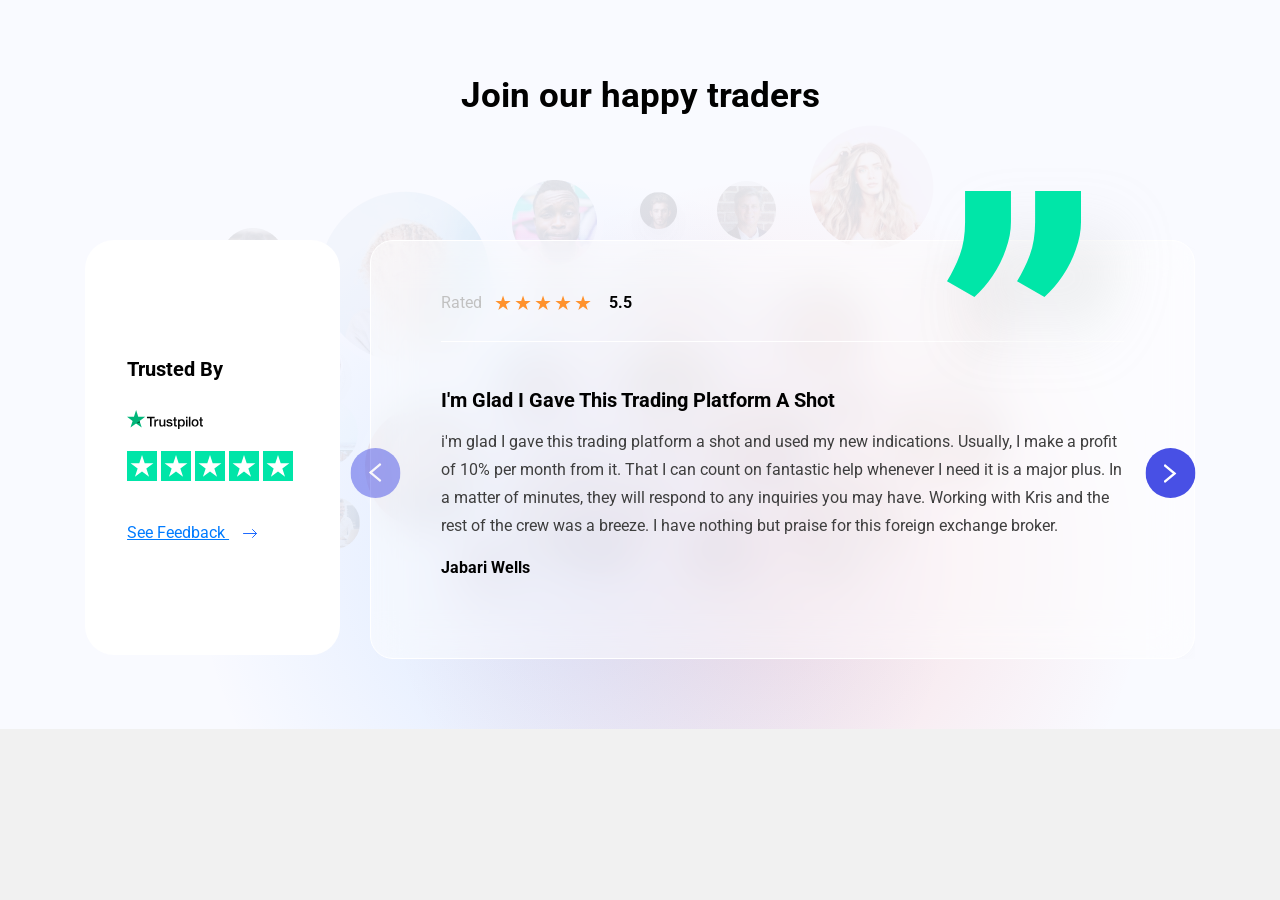
<file: index.html>
<!DOCTYPE html>
<html lang="en">
<head>
    <meta charset="UTF-8">
    <meta http-equiv="X-UA-Compatible" content="IE=edge">
    <meta name="viewport" content="width=device-width, initial-scale=1.0">
    <title>Document</title>

    <link rel="stylesheet" href="https://cdn.jsdelivr.net/npm/bootstrap@4.6.2/dist/css/bootstrap.min.css"
    integrity="sha384-xOolHFLEh07PJGoPkLv1IbcEPTNtaed2xpHsD9ESMhqIYd0nLMwNLD69Npy4HI+N" crossorigin="anonymous" />

  <link rel="stylesheet" href="css/owl.carousel.min.css">
  <link rel="stylesheet" href="css/owl.theme.default.css">
  <link rel="stylesheet" href="css/style.css"/>
 
<body>


    
  <!--TESTIMONIALS-->
  <section class="main-testimonials section-padding">
    <header class="main-testimonials__header text-center container">
      <h1 class="main-testimonials__title">Join our <span class="accent-gradient-color">happy traders</span></h1>
    </header>

    <div class="container">
      <div class="row ">
        <div class="col-lg-3 col-md-4 order-xl-0 order-lg-0 order-md-0 order-1">
          <div class="main-testimonials__trustpilot">
            <h2 class="main-testimonials__trustpilot__title">
              trusted by
            </h2>


            <div class="main-testimonials__trustpilot-wrapper">
              <a class="main-testimonials__trustpilot-logo" href="#">
                <img src="./img/logo-trustpilot.svg" alt="logo company trustpilot" width="76" height="19">
              </a>

              <div class="main-testimonials__trustpilot-rating">
                <svg class="main-testimonials__trustpilot-icon" width="30" height="30" viewBox="0 0 30 30" fill="none"
                  xmlns="http://www.w3.org/2000/svg">
                  <rect width="30" height="30" fill="#00E5A8" />
                  <path
                    d="M15 4L17.6942 12.2918H26.4127L19.3593 17.4164L22.0534 25.7082L15 20.5836L7.94658 25.7082L10.6407 17.4164L3.58732 12.2918H12.3058L15 4Z"
                    fill="white" />
                </svg>
                <svg class="main-testimonials__trustpilot-icon" width="30" height="30" viewBox="0 0 30 30" fill="none"
                  xmlns="http://www.w3.org/2000/svg">
                  <rect width="30" height="30" fill="#00E5A8" />
                  <path
                    d="M15 4L17.6942 12.2918H26.4127L19.3593 17.4164L22.0534 25.7082L15 20.5836L7.94658 25.7082L10.6407 17.4164L3.58732 12.2918H12.3058L15 4Z"
                    fill="white" />
                </svg>
                <svg class="main-testimonials__trustpilot-icon" width="30" height="30" viewBox="0 0 30 30" fill="none"
                  xmlns="http://www.w3.org/2000/svg">
                  <rect width="30" height="30" fill="#00E5A8" />
                  <path
                    d="M15 4L17.6942 12.2918H26.4127L19.3593 17.4164L22.0534 25.7082L15 20.5836L7.94658 25.7082L10.6407 17.4164L3.58732 12.2918H12.3058L15 4Z"
                    fill="white" />
                </svg>
                <svg class="main-testimonials__trustpilot-icon" width="30" height="30" viewBox="0 0 30 30" fill="none"
                  xmlns="http://www.w3.org/2000/svg">
                  <rect width="30" height="30" fill="#00E5A8" />
                  <path
                    d="M15 4L17.6942 12.2918H26.4127L19.3593 17.4164L22.0534 25.7082L15 20.5836L7.94658 25.7082L10.6407 17.4164L3.58732 12.2918H12.3058L15 4Z"
                    fill="white" />
                </svg>
                <svg class="main-testimonials__trustpilot-icon" width="30" height="30" viewBox="0 0 30 30" fill="none"
                  xmlns="http://www.w3.org/2000/svg">
                  <rect width="30" height="30" fill="#00E5A8" />
                  <path
                    d="M15 4L17.6942 12.2918H26.4127L19.3593 17.4164L22.0534 25.7082L15 20.5836L7.94658 25.7082L10.6407 17.4164L3.58732 12.2918H12.3058L15 4Z"
                    fill="white" />
                </svg>
              </div>

            </div>

            <a class="main-testimonials__trustpilot-link" href="#">see feedback

              <svg class="main-testimonials__trustpilot-arrow-right" width="21" height="21" viewBox="0 0 21 21"
                fill="none" xmlns="http://www.w3.org/2000/svg">
                <path d="M13.5 6.49707L17.5 10.4991L13.5 14.5001" stroke="#1E6AFF" stroke-linecap="round"
                  stroke-linejoin="round" />
                <path d="M4.5 10.5H17.5" stroke="#1E6AFF" stroke-linecap="round" stroke-linejoin="round" />
              </svg>

            </a>
          </div>

        </div>

        <div class="col-lg-9 col-md-8 order-xl-1 order-lg-1 order-md-1 order-0">
          <div class="main-testimonials__feedback owl-theme owl-carousel owl-drag">
            <div class="main-testimonials__slide">

              <div class="main-testimonials__slide-rating">
                <span class="main-testimonials__slide-rating-text">rated</span>
                <div class="main-testimonials__slide-stars">
                  <svg width="16" height="16">
                    <use href="./icons/symbol-defs.svg#icon-star-gold"></use>
                  </svg>
                  <svg width="16" height="16">
                    <use href="./icons/symbol-defs.svg#icon-star-gold"></use>
                  </svg>
                  <svg width="16" height="16">
                    <use href="./icons/symbol-defs.svg#icon-star-gold"></use>
                  </svg>
                  <svg width="16" height="16">
                    <use href="./icons/symbol-defs.svg#icon-star-gold"></use>
                  </svg>
                  <svg width="16" height="16">
                    <use href="./icons/symbol-defs.svg#icon-star-gold"></use>
                  </svg>


                </div>
                <span class="main-testimonials__slide-grade">5.5</span>
              </div>

              <div class="main-testimonials__slide-header mb-2">

                <h2 class="main-testimonials__slide-title">
                  i'm glad I gave this trading platform a shot
                </h2>
              </div>

              <div class="main-testimonials__slide-body">
                <p class="main-testimonials__slide-text mb-3">
                  i'm glad I gave this trading platform a shot and used my new indications. Usually, I make a profit of
                  10%
                  per month from it. That I can count on fantastic help whenever I need it is a major plus. In a matter
                  of
                  minutes, they will respond to any inquiries you may have. Working with Kris and the rest of the crew
                  was
                  a breeze. I have nothing but praise for this foreign exchange broker.
                </p>
                <p class="main-testimonials__user-name">Jabari Wells</p>
              </div>

            </div>

            <div class="main-testimonials__slide">
              <div class="main-testimonials__slide-rating">
                <span class="main-testimonials__slide-rating-text">rated</span>
                <div class="main-testimonials__slide-stars">
                  <svg width="16" height="16">
                    <use href="./icons/symbol-defs.svg#icon-star-gold"></use>
                  </svg>
                  <svg width="16" height="16">
                    <use href="./icons/symbol-defs.svg#icon-star-gold"></use>
                  </svg>
                  <svg width="16" height="16">
                    <use href="./icons/symbol-defs.svg#icon-star-gold"></use>
                  </svg>
                  <svg width="16" height="16">
                    <use href="./icons/symbol-defs.svg#icon-star-gold"></use>
                  </svg>
                  <svg width="16" height="16">
                    <use href="./icons/symbol-defs.svg#icon-star-gold"></use>
                  </svg>


                </div>
                <span class="main-testimonials__slide-grade">5.5</span>
              </div>

              <div class="main-testimonials__slide-header mb-2">
                <h2 class="main-testimonials__slide-title">
                  i'm glad I gave this trading platform a shot
                </h2>

              </div>

              <div class="main-testimonials__slide-body">
                <p class="main-testimonials__slide-text mb-3">
                  It offers great services and tools.
                  I used it for about three or four months and enjoyed it well, but I ran into some issues that
                  shouldn't
                  be on such a platform. My problems were with customer service, they didn't respond quickly when I
                  needed
                  them and the problem wasn't properly resolved. The second problem is that the withdrawals were good in
                  the beginning. I hope that such a wonderful winning platform will solve these problems.
                </p>
                <p class="main-testimonials__user-name  ">Marquis Clarke</p>
              </div>
            </div>

            <div class="main-testimonials__slide">
              <div class="main-testimonials__slide-rating">
                <span class="main-testimonials__slide-rating-text">rated</span>
                <div class="main-testimonials__slide-stars">
                  <svg width="16" height="16">
                    <use href="./icons/symbol-defs.svg#icon-star-gold"></use>
                  </svg>
                  <svg width="16" height="16">
                    <use href="./icons/symbol-defs.svg#icon-star-gold"></use>
                  </svg>
                  <svg width="16" height="16">
                    <use href="./icons/symbol-defs.svg#icon-star-gold"></use>
                  </svg>
                  <svg width="16" height="16">
                    <use href="./icons/symbol-defs.svg#icon-star-gold"></use>
                  </svg>
                  <svg width="16" height="16">
                    <use href="./icons/symbol-defs.svg#icon-star-gold"></use>
                  </svg>


                </div>
                <span class="main-testimonials__slide-grade">5.5</span>
              </div>

              <div class="main-testimonials__slide-header mb-2">
                <h2 class="main-testimonials__slide-title">
                  Excellent trading platform.
                </h2>
              </div>

              <div class="main-testimonials__slide-body">
                <p class="main-testimonials__slide-text mb-3">
                  Especially appropriate for beginners. In the social trading system, you select a trader or traders,
                  link
                  to the account, and all of the traders are copied to your account. Of course, commissions are levied
                  on
                  such transactions. But it's worthwhile. All expenditures are covered by the profit gained from
                  duplicating trades on the platform)).
                </p>
                <p class="main-testimonials__user-name  ">Annabelle Adams</p>
              </div>
            </div>

            <div class="main-testimonials__slide">
              <div class="main-testimonials__slide-rating">
                <span class="main-testimonials__slide-rating-text">rated</span>
                <div class="main-testimonials__slide-stars">
                  <svg width="16" height="16">
                    <use href="./icons/symbol-defs.svg#icon-star-gold"></use>
                  </svg>
                  <svg width="16" height="16">
                    <use href="./icons/symbol-defs.svg#icon-star-gold"></use>
                  </svg>
                  <svg width="16" height="16">
                    <use href="./icons/symbol-defs.svg#icon-star-gold"></use>
                  </svg>
                  <svg width="16" height="16">
                    <use href="./icons/symbol-defs.svg#icon-star-gold"></use>
                  </svg>
                  <svg width="16" height="16">
                    <use href="./icons/symbol-defs.svg#icon-star-gold"></use>
                  </svg>


                </div>
                <span class="main-testimonials__slide-grade">5.5</span>
              </div>

              <div class="main-testimonials__slide-header mb-2">
                <h2 class="main-testimonials__slide-title">
                  I'm happy with its services.
                </h2>
              </div>

              <div class="main-testimonials__slide-body ">
                <p class="main-testimonials__slide-text mb-3">

                  I'm happy with its services, which include a state-of-the-art trading platform and an account manager
                  who is always available to help traders with advice and technical services.
                </p>
                <p class="main-testimonials__user-name  ">Matthew</p>
              </div>
            </div>

            <div class="main-testimonials__slide">

              <div class="main-testimonials__slide-rating">
                <span class="main-testimonials__slide-rating-text">rated</span>
                <div class="main-testimonials__slide-stars">
                  <svg width="16" height="16">
                    <use href="./icons/symbol-defs.svg#icon-star-gold"></use>
                  </svg>
                  <svg width="16" height="16">
                    <use href="./icons/symbol-defs.svg#icon-star-gold"></use>
                  </svg>
                  <svg width="16" height="16">
                    <use href="./icons/symbol-defs.svg#icon-star-gold"></use>
                  </svg>
                  <svg width="16" height="16">
                    <use href="./icons/symbol-defs.svg#icon-star-gold"></use>
                  </svg>
                  <svg width="16" height="16">
                    <use href="./icons/symbol-defs.svg#icon-star-gold"></use>
                  </svg>


                </div>
                <span class="main-testimonials__slide-grade">5.5</span>
              </div>

              <div class="main-testimonials__slide-header mb-2">
                <h2 class="main-testimonials__slide-title">
                  pro analytics
                </h2>
  
              </div>

              <div class="main-testimonials__slide-body">
                <p class="main-testimonials__slide-text mb-3">

                  I have two accounts here, I use one to test different strategies I can find, and the other one I use to
                  trade manually. The spread is pretty good, it works for my strategy. The most important thing for me is
                  the ability to withdraw my profit which they have allowed me to do irrespective of the amount, with no
                  delays
                </p>
                <p class="main-testimonials__user-name  ">Christopher Lee</p>
              </div>
 
            </div>

            <div class="main-testimonials__slide">
              <div class="main-testimonials__slide-rating">
                <span class="main-testimonials__slide-rating-text">rated</span>
                <div class="main-testimonials__slide-stars">
                  <svg width="16" height="16">
                    <use href="./icons/symbol-defs.svg#icon-star-gold"></use>
                  </svg>
                  <svg width="16" height="16">
                    <use href="./icons/symbol-defs.svg#icon-star-gold"></use>
                  </svg>
                  <svg width="16" height="16">
                    <use href="./icons/symbol-defs.svg#icon-star-gold"></use>
                  </svg>
                  <svg width="16" height="16">
                    <use href="./icons/symbol-defs.svg#icon-star-gold"></use>
                  </svg>
                  <svg width="16" height="16">
                    <use href="./icons/symbol-defs.svg#icon-star-gold"></use>
                  </svg>


                </div>
                <span class="main-testimonials__slide-grade">5.5</span>
              </div>
          
              <div class="main-testimonials__slide-header mb-2">
                <h2 class="main-testimonials__slide-title">
                  Adro is the best
                </h2>
              </div>
         
              <div class="main-testimonials__slide-body">
                <p class="main-testimonials__slide-text mb-3">
                  Bitcoin is not a luxury, it is a necessity for survival of our society...Adro is the best way to play
                  this trend. Being a Bitcoin trader, I know how difficult it is to move the market up or down and Adro
                  will definitely help you with this.
                </p>
                <p class="main-testimonials__user-name  ">Nicolò Orlando</p>
              </div>
            </div>

            <div class="main-testimonials__slide">
              <div class="main-testimonials__slide-rating">
                <span class="main-testimonials__slide-rating-text">rated</span>
                <div class="main-testimonials__slide-stars">
                  <svg width="16" height="16">
                    <use href="./icons/symbol-defs.svg#icon-star-gold"></use>
                  </svg>
                  <svg width="16" height="16">
                    <use href="./icons/symbol-defs.svg#icon-star-gold"></use>
                  </svg>
                  <svg width="16" height="16">
                    <use href="./icons/symbol-defs.svg#icon-star-gold"></use>
                  </svg>
                  <svg width="16" height="16">
                    <use href="./icons/symbol-defs.svg#icon-star-gold"></use>
                  </svg>
                  <svg width="16" height="16">
                    <use href="./icons/symbol-defs.svg#icon-star-gold"></use>
                  </svg>


                </div>
                <span class="main-testimonials__slide-grade">5.5</span>
              </div>

              <div class="main-testimonials__slide-header mb-2">
                          
              <h2 class="main-testimonials__slide-title">
                Highly recommended!
              </h2>
              </div>
          
              <div class="main-testimonials__slide-body">
                <p class="main-testimonials__slide-text mb-3">
                  I really like the conditions offered and the company`s attitude toward clients.
                </p>
                <p class="main-testimonials__user-name  ">Aamiyah Suttle</p>
              </div>

             
            </div>
            
            <div class="main-testimonials__slide">
              <div class="main-testimonials__slide-rating">
                <span class="main-testimonials__slide-rating-text">rated</span>
                <div class="main-testimonials__slide-stars">
                  <svg width="16" height="16">
                    <use href="./icons/symbol-defs.svg#icon-star-gold"></use>
                  </svg>
                  <svg width="16" height="16">
                    <use href="./icons/symbol-defs.svg#icon-star-gold"></use>
                  </svg>
                  <svg width="16" height="16">
                    <use href="./icons/symbol-defs.svg#icon-star-gold"></use>
                  </svg>
                  <svg width="16" height="16">
                    <use href="./icons/symbol-defs.svg#icon-star-gold"></use>
                  </svg>
                  <svg width="16" height="16">
                    <use href="./icons/symbol-defs.svg#icon-star-gold"></use>
                  </svg>


                </div>
                <span class="main-testimonials__slide-grade">5.5</span>
              </div>

              <div class="main-testimonials__slide-header mb-2">
                   
              <h2 class="main-testimonials__slide-title">
                Amazing
              </h2>
              </div>
          

              <div class="main-testimonials__slide-body">
                <p class="main-testimonials__slide-text mb-3">
                  AdroFx offers the best service on the market, had no problems here so far.
                </p>
                <p class="main-testimonials__user-name">lidkase dlakova</p>
              </div>
            </div>
          </div>
        </div>
      </div>
    </div>
  </section>




    

  <script src="https://cdnjs.cloudflare.com/ajax/libs/jquery/3.6.0/jquery.min.js"></script>
  <script src="https://cdn.jsdelivr.net/npm/bootstrap@4.5.3/dist/js/bootstrap.min.js"
    integrity="sha384-w1Q4orYjBQndcko6MimVbzY0tgp4pWB4lZ7lr30WKz0vr/aWKhXdBNmNb5D92v7s"
    crossorigin="anonymous"></script>

  <script src="js/owl.carousel.min.js"></script>
  <script>
    $(document).ready(function () {
      $(".main-testimonials__feedback").owlCarousel({
        items: 1,
        autoplay: true,
        nav: true,
        autoplayTimeout: 5000,
        autoplayHoverPause: true,
        URLhashListener: true,
        autoplayHoverPause: true,
        startPosition: "URLHash",
        dots: false,
        margin: 20,
        navText: [
          "<span role='img' class='feedback-carousel arrow-left-short'></span>",
          "<span role='img' class='feedback-carousel arrow-right-short'></span>",
        ],
        responsive: {
          0: {
            items: 1,
            nav: false,
            dots: true,
          },

          320: {
            items: 1,
            nav: false,
            dots: true,
          },

          575: {
            items: 1,
            nav: false,
            dots: true,
          },

          768: {
            items: 1,
            nav: false,
            dots: true,
          },

          991: {
            items: 1,
            nav: false,
            dots: true,
          },

          1024: {
            items: 1,
            nav: true,
            dots: false,
          }

        },
      });

    })



  </script>
    
</body>
</html>
</file>
<file: css/style.css>
@import url("https://fonts.googleapis.com/css2?family=Roboto:wght@100;300;400;500;700&display=swap");

body {
    font-size: 16px;
    line-height: 24px;
    font-family: "Roboto", sans-serif;
    font-weight: 400;
    color: #010101;
    background-color: #f1f1f1;
}


:root {
    --main-blue-gradient: linear-gradient(93.51deg, #0E51FD 3.75%, #65BDFD 129.59%);
}

html {
    box-sizing: border-box;
}

*,
*::before,
*::after {
    box-sizing: inherit;
}

/* 
 double -slider   */

/* .tab-content>.active,
.tab-pane,
.owl-carousel.owl-loaded {
    display: flex;
    justify-content: center;
    align-items: center;
} */

h1,
h2,
h3 {
    font-weight: 700;
}

h1,
h2,
h3,
p {
    margin: 0;
}



.section-padding {
    padding: 70px 0;
}


.main-testimonials {
    background: url('../img/testimmomials-bg-img.png'),
        radial-gradient(383px 383px at 45% 63%, #0e6efd22 0%, rgba(14, 111, 253, 0) 100%),
        radial-gradient(383px 383px at 60% 63%, #e7212822 0%, rgba(14, 111, 253, 0) 100%),
        #F9FAFF;
    background-repeat: no-repeat;
    background-position: center top 100px;

}

.main-testimonials__slide {
    position: relative;
    height: 419px;
    

    background-color: rgba(255, 255, 255, 0.48);
    box-shadow: 10px 10px 30px -20px rgba(201, 201, 201, 0.2);
    border-radius: 23px;
    padding: 50px 70px;

    backdrop-filter: blur(20px);
    border: 1px solid #fff;
}

.main-testimonials__slide-title,
.main-testimonials__user-name {
    text-transform: capitalize;
    font-weight: 700;
}

.main-testimonials__title {
    font-size: clamp(1.50rem, calc(1.23rem + 1.34vw), 2.19rem);
    line-height: 50px;
}

.main-testimonials__slide::before {
    position: absolute;
    top: -50px;
    left: 70%;

    display: block;
    content: "";

    width: 134px;
    height: 106px;

    background-image: url('../icons/icon-quotes.svg');
    background-repeat: no-repeat;
    background-position: center left;
    background-size: auto;

    filter: drop-shadow(28px 40px 30px rgba(185, 185, 185, 0.3));
    z-index: 100;
}

.main-testimonials__slide-title {
    font-size: 1.25rem;
    line-height: 36px;
    font-weight: 700;
    margin-bottom: 10px;
}

.main-testimonials__description {
    color: #A1A1A1;
}


.main-testimonials__slide-text {
    line-height: 28px;
    color: #3e3e3e;
}

.main-testimonials__trustpilot {
    display: flex;
    flex-direction: column;
    justify-content: center;
    align-items: stretch;
    background-color: #fff;
    border-radius: 29px;
    padding: 16.5%;
    height: 77%;

    margin-top: 120px;
}

.main-testimonials__trustpilot__title {
    font-size: 1.25rem;
    line-height: 36px;
    text-transform: capitalize;
    margin-bottom: 20px;
}

.main-testimonials__trustpilot-logo {
    display: block;
    margin-bottom: 20px;
}

.main-testimonials__trustpilot-arrow-right {
    transform: translateX(10px);
    transition: all .2s ease-in;
}

.main-testimonials__trustpilot-link {
    text-decoration: underline;
    text-transform: capitalize;
}

.main-testimonials__trustpilot-link:hover .main-testimonials__trustpilot-arrow-right,
.main-testimonials__trustpilot-link:focus .main-testimonials__trustpilot-arrow-right {
    text-decoration: underline;
    transform: translateX(15px);
}

.main-testimonials__trustpilot-rating {
    margin-bottom: 40px;
}

.main-testimonials__feedback .arrow-left-short,
.main-testimonials__feedback .arrow-right-short {
    position: absolute;
    background-repeat: no-repeat;
    background-position: center;
    background-size: 13px;
}


.main-testimonials__feedback {
    position: relative;
}


.main-testimonials__slide-header {
    border-top: 1px solid #fff;
    padding-top: 40px;
}

.main-testimonials__slide-rating {
    max-width: 200px;
    display: grid;
    grid-template-columns: 40px 100px 30px;
    align-items: center;
    gap: 14px;
    padding-bottom: 26px;
    flex-grow: 1;
}

.main-testimonials__slide-rating-text {
    color: #C1C1C1;
    text-transform: capitalize;
}


.main-testimonials__slide-stars {
    display: grid;
    grid-template-columns: repeat(5, 1fr);
}

.main-testimonials__slide-grade {
    font-weight: 700;
}


.main-testimonials__feedback .owl-nav {
    position: absolute;
    top: 60%;
    left: 50%;
    transform: translate(-50%, -50%);

    display: block;
    width: 100%;
    margin: 0;

    z-index: 10;
}

.main-testimonials__feedback .feedback-carousel {
    display: block;
    width: 50px;
    height: 50px;

    background-color: #4850E5;
    border-radius: 100%;
    z-index: 11;
}

.main-testimonials__feedback .arrow-left-short {
    left: -20px;
    background-image: url('../icons/icon-arrow.svg');
    transform: rotate(-180deg);
}

.main-testimonials__feedback .arrow-right-short {
    right: 0;
    background-image: url('../icons/icon-arrow.svg');
}

.main-testimonials__feedback.owl-theme .owl-dots .owl-dot span {
    width: 17px;
    height: 17px;
}

.main-testimonials__feedback.owl-theme .owl-dots .owl-dot.active span,
.main-testimonials__feedback.owl-theme .owl-dots .owl-dot:hover span {
    background: #4850E5;
}

.main-testimonials__feedback.owl-theme .owl-dots .owl-dot span {
    background: #303030;
}

.owl-carousel .owl-stage-outer {
    padding: 120px 0 0;
}


.owl-theme .owl-nav.disabled+.owl-dots {
    display: flex;
}

@media (max-width: 1198px) {

    .main-testimonials__wrapper {
        grid-template-columns: 250px 660px;
    }

    .main-testimonials__trustpilot-icon {
        width: 20px;
        height: 20px;
    }

    .main-testimonials__trustpilot {
        padding: 60px 40px;
    }

    .main-testimonials__trustpilot {
        height: 78%;
    }

}

@media (max-width: 991.98px) {
    .main-testimonials__slide {
        padding: 50px;
    }

    .main-testimonials__user-name,
    .main-testimonials__slide-text {
        font-size: 0.875rem;
    }

    .main-testimonials__slide::before {
        left: 60%;
    }

    .main-testimonials__slide-title {
        font-size: 1rem;
        line-height: 27px;
    }

    .main-testimonials__slide {
        min-height:522px ;
    }



    .main-testimonials__trustpilot {
        height: 76%;
        padding: 80px 40px;
    }


    .main-testimonials__feedback .owl-nav {
        top: 20%;
    }


}

@media (max-width: 767.98px) {
    .main-testimonials__wrapper {
        display: flex;
        flex-direction: column;
        justify-content: center;
        align-items: center;
    }

    .main-testimonials__feedback.owl-theme .owl-dots {
        position: absolute;
        bottom: calc(-44% + 1vw);
        left: 50%;
        transform: translate(-50%, -50%);
    }


    .main-testimonials__trustpilot {
        display: grid;
        grid-template-columns: 1fr 1fr;
        grid-template-rows: auto auto;
        align-items: center;
    }

    .main-testimonials__trustpilot {
        margin-top: 10px;
        height: 100%;
        padding: 50px;
    }

    .main-testimonials__trustpilot-rating,
    .main-testimonials__trustpilot-logo,
    .main-testimonials__trustpilot__title {
        margin: 0;
    }

    .main-testimonials__slide {
        min-height: 466px;
    }

}

@media (max-width: 575.98px) {
    .main-testimonials {
        background-position: center top 50px;
    }

    .main-testimonials__header {
        margin-bottom: 50px;
    }

    .main-testimonials__slide {
        padding: 70px 20px 20px;
    }

    .main-testimonials__trustpilot,
    .main-testimonials__slide {
        border-radius: 15px;
    }

    .main-testimonials__trustpilot-link {
        grid-column-end: span 2;
    }


    .main-testimonials__slide-title {
        font-size: 1rem;
        line-height: 20px;
        margin-bottom: 1rem;
    }

    .main-testimonials__trustpilot__title,
    .main-testimonials__slide-text {
        font-size: 0.813rem;
        line-height: 21px;
    }

    .main-testimonials__trustpilot {
        padding: 20px;
    }

    .main-testimonials__trustpilot {
        grid-template-columns: repeat(2, 1fr);
        column-gap: 15px;
    }


    .main-testimonials__slide {
        min-height: 510px;
    }

    .main-testimonials__feedback.owl-theme .owl-dots {
        bottom: calc(-33% + 1vw);
    }

    .main-testimonials__feedback.owl-theme .owl-dots .owl-dot span {
        width: 15px;
        height: 15px;
    }

    .main-testimonials__trustpilot-link {
        margin-top: 15px;
    }

    .main-testimonials__slide::before {
        top: -60px;
        left: 40%;
    }


}
</file>
